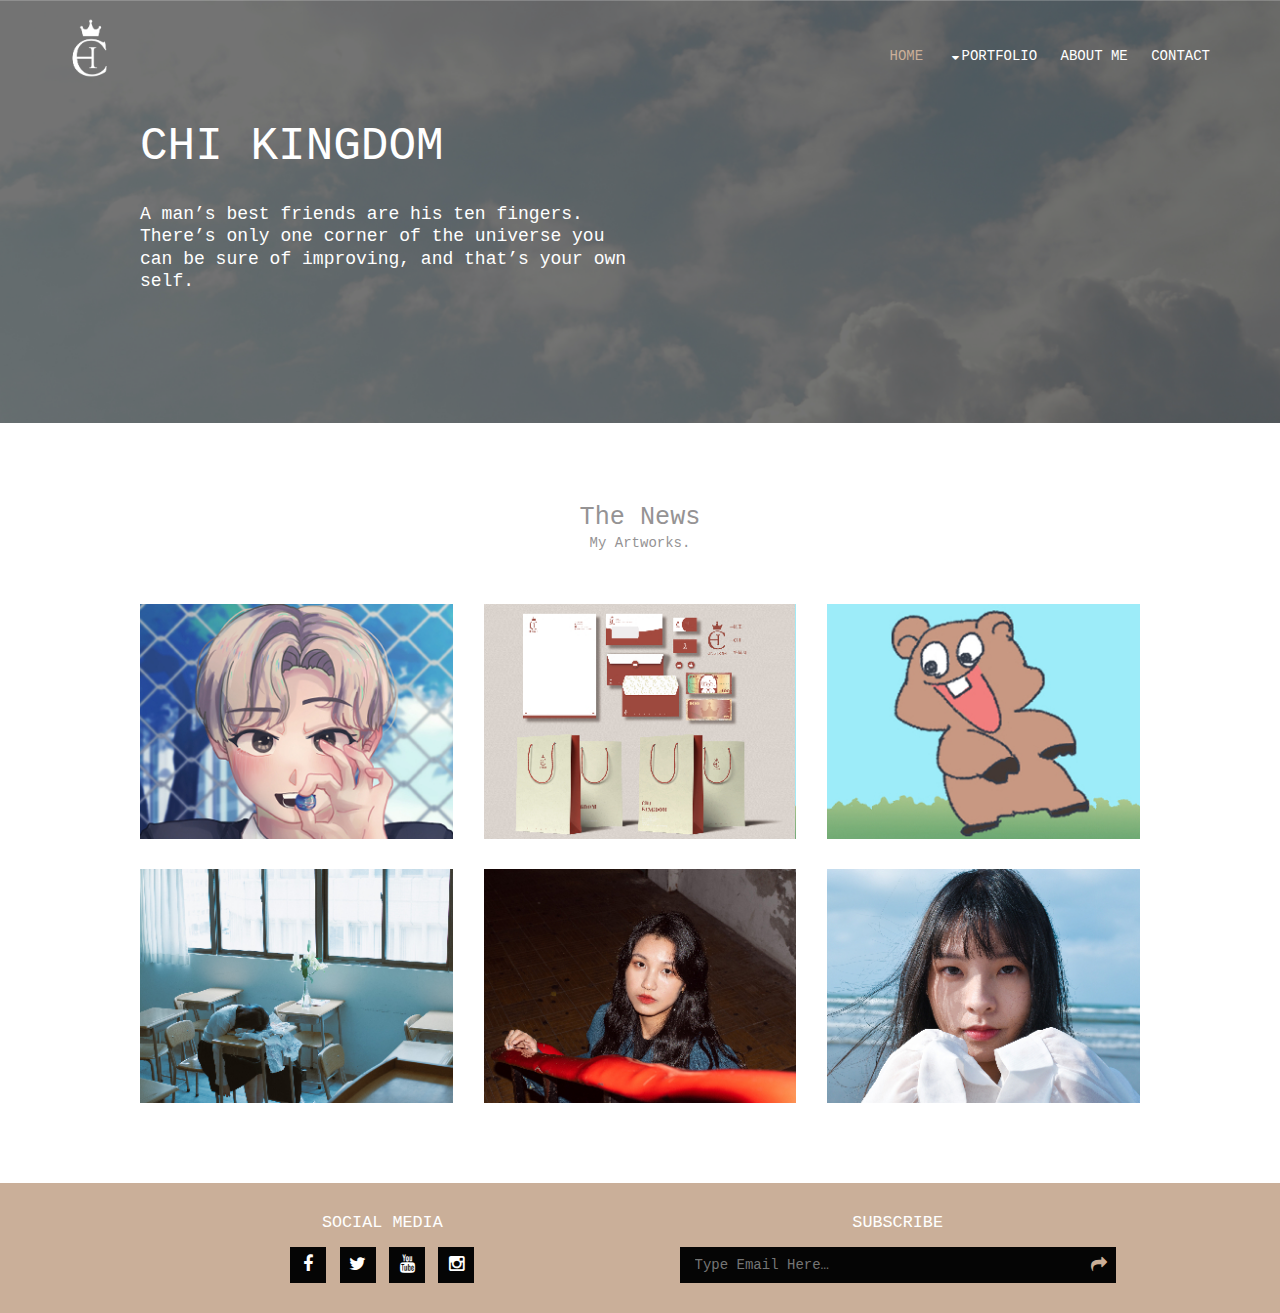
<file: index.html>
<!DOCTYPE html>
<html>

<head>
<title>CHI.web</title>
<meta charset="utf-8">
<meta name="viewport" content="width=device-width, initial-scale=1.0, maximum-scale=1.0, user-scalable=no">
<link href="images/quokka.ico" rel="shortcut icon"/>
<link href="layout/styles/layout.css" rel="stylesheet" type="text/css" media="all">
    <style type="text/css">
      body{
        cursor:url('images/demo/test3.ico'),auto;
      }
      a:hover{cursor:url('images/demo/test4.ico'),auto;}
    </style>
</head>

<body id="top">
<!-- home top背景-->
<div class="bgded overlay" style="background-image:url('images/demo/back1.jpg');"> 
  <!-- #################################### -->
  <div class="wrapper row1">
    <header id="header" class="hoc clear"> 

      <!-- 左上LOGO -->
      <div id="logo" class="fl_left">
        <a href="index.html"><img src="images/demo/logo2.png" alt="kingdom"></a>

      </div>

      <!--選單-->
      <nav id="mainav" class="fl_right">
        <ul class="clear">
          <li class="active"><a href="index.html">Home</a></li>

          <li><a class="drop" href="#">Portfolio</a>
            <ul>
              <li><a href="drawing/index.html">Drawing</a></li>
              <li><a href="design/index.html">Design</a></li>
              <li><a class="drop" href="#">Photography</a>
                <ul>
                  <li><a href="Pp/index.html">Portrait</a></li>
                  <li><a href="Cp/index.html">Commercial</a></li>
                </ul>
              </li>
            </ul>
          </li>

          <li><a href="about/index.html">About me</a></li>
          <li><a href="contact/index.html">Contact</a></li>
        </ul>
      </nav>
      <!-- ############### -->
    </header>
  </div>
  <!-- ################### -->

 

  <div id="pageintro" class="hoc clear"> 
    <!-- ###主畫面大文字########### -->
    <article>
      <h2 class="heading">CHI KINGDOM</h2>
      <p class="fly">A man’s best friends are his ten fingers. <br>There’s only one corner of the universe you can be sure of improving, and that’s your own self. </p>
    </article>
  </div>

</div>

<!-- End Top Background Image Wrapper -->


    <!-- / main body -->
    <!-- 幾格圖片 -->
<div class="wrapper row3">
  <div class="hoc container clear"> 

    <div class="center btmspace-50">
      <h3 class="font-x2 nospace">The News</h3>
      <p class="nospace">My Artworks.</p>
    </div>

    <ul class="nospace group elements">
      <li class="one_third first">
        <figure><img src="images/demo/6.jpg" alt="">
          <figcaption><a href="artworks/index.html">HanJisung</a></figcaption>
        </figure>
      </li>
      <li class="one_third">
        <figure><img src="images/demo/4.jpg" alt="">
          <figcaption><a href="#">Chi Kingdom</a></figcaption>
        </figure>
      </li>
      <li class="one_third">
        <figure><img src="images/demo/5.jpg" alt="">
          <figcaption><a href="#">HaN QUOKKA</a></figcaption>
        </figure>
      </li>
      <li class="one_third first">
        <figure><img src="images/demo/2.jpg" alt="">
          <figcaption><a href="artworks/index.html">人格疾患</a></figcaption>
        </figure>
      </li>
      <li class="one_third">
        <figure><img src="images/demo/1.jpg" alt="">
          <figcaption><a href="#">環南舊公寓</a></figcaption>
        </figure>
      </li>
      <li class="one_third">
        <figure><img src="images/demo/3.jpg" alt="">
          <figcaption><a href="#">海</a></figcaption>
        </figure>
      </li>
    </ul>
    <!-- ##################### -->
    <div class="clear"></div>
  </div>
</div>


<!-- #########藍色邊界#### -->

<div class="wrapper coloured">
  <div id="social" class="hoc clear"> 
    <!--社交軟體 -->
    <div class="one_half first">
      <h6 class="title">Social Media</h6>
      <ul class="faico clear">
        <li><a class="faicon-facebook" href="https://www.facebook.com/profile.php?id=100069092880439"><i class="fa fa-facebook"></i></a></li>
        <li><a class="faicon-twitter" href="https://mobile.twitter.com/Kaede5102"><i class="fa fa-twitter"></i></a></li>
        <li><a class="faicon-youtube" href="https://www.youtube.com/channel/UCPfR3Lyw4g_-reQ_JfTW7Kg/videos"><i class="fa fa-youtube"></i></a></li>
        <li><a class="faicon-rss" href="https://www.instagram.com/kaede.chi_0723/"><i class="fa fa-instagram"></i></a></li>
      </ul> <!--改成ig-->
    </div>

<!--訂閱信箱-->
    <div class="one_half">
      <h6 class="title">Subscribe</h6>
      <form class="clear" method="post" action="#">
        <fieldset>
          <legend>Subscribe:</legend>
          <input type="text" value="" placeholder="Type Email Here&hellip;">
          <button class="fa fa-share" type="submit" title="Submit"><em>Submit</em></button>
        </fieldset>
      </form>
    </div>
    <!-- ################## -->
  </div>
</div>


<!-- ################################################################################################ -->

<a id="backtotop" href="#top"><i class="fa fa-chevron-up"></i></a>
<!-- JAVASCRIPTS -->
<script src="layout/scripts/jquery.min.js"></script>
<script src="layout/scripts/jquery.backtotop.js"></script>
<script src="layout/scripts/jquery.mobilemenu.js"></script>
</body>
</html>
</file>
<file: layout/styles/layout.css>
@charset "utf-8";
/*
Template Name: Pobabini
Author: <a href="https://www.os-templates.com/">OS Templates</a>
Author URI: https://www.os-templates.com/
Licence: Free to use under our free template licence terms
Licence URI: https://www.os-templates.com/template-terms
File: Layout CSS
*/

@import url("fontawesome-4.5.0.min.css");
@import url("framework.css");

/* Rows
--------------------------------------------------------------------------------------------------------------- */
.row1{border-bottom:1px solid;}
.row2, .row2 a{}
.row3, .row3 a{}
.row4, .row4 a{}
.row5{border-top:1px solid;}



/* Header 左上LOGO
--------------------------------------------------------------------------------------------------------------- */
#header{}


#header #logo{
	position:absolute;
	top:8px;
	left:50px;
}
#header #logo img {
	margin-left: 10px;
	margin-top:10px; 
	width: 60px;}

/* Page Intro 右上分頁
--------------------------------------------------------------------------------------------------------------- */
#pageintro{padding:120px 0 100px;}


#pageintro article{display:block; max-width:50%;}
#pageintro article .heading{margin-bottom:30px; font-size:46px;font-family:"FangSong",'Courier New',Monospace;}
#pageintro article p{font-size:16px;}
#pageintro article footer{margin-top:50px;}
#pageintro article .fly{margin-top:20px; margin-bottom:30px; font-size:18px;font-family:"FangSong",'Courier New',Monospace;}

*{font-family: 'Courier New',Monospace,!important;}


#me img {
    float: left;
    vertical-align: bottom;
    width: 400px;
}

#me2 {
    float: right;
    width: 400px;
    margin-right: 60px;
    margin-bottom: 10px;
}

/* Content Area
--------------------------------------------------------------------------------------------------------------- */
.container{padding:80px 0;}

/* Content */
.container .content{}

.services{}
.services li{}
.services li:nth-child(-n+3){margin-bottom:30px;}
.services li:last-child{margin-bottom:0;}/* Used for mobile devices when elements stack */
.services article{display:block; position:relative; min-height:80px; padding:0 0 0 40px;}
.services article *{margin:0;}
.services article i{display:block; position:absolute; top:0; left:0; font-size:24px;}
.services article .heading{margin-bottom:10px; font-size:1.2rem;font-family: "FangSong",'Courier New',Monospace;}
.services article p{margin-bottom:10px;}

.elements{}
.elements li{}
.elements li:nth-child(-n+3){margin-bottom:30px;}
.elements li:last-child{margin-bottom:0;}/* Used for mobile devices when elements stack */
.elements figure{display:block; position:relative; width:100%; max-width:320px; height:100%;}
.elements figure figcaption{display:block; position:absolute; bottom:0; left:0; width:100%; text-align:center; opacity:0;}
.elements figure:hover figcaption{opacity:1;}
.elements figure figcaption a{display:block; padding:10px; font-weight:700; text-transform:uppercase;}

/* Comments */
#comments ul{margin:0 0 40px 0; padding:0; list-style:none;}
#comments li{margin:0 0 10px 0; padding:15px;}
#comments .avatar{float:right; margin:0 0 10px 10px; padding:3px; border:1px solid;}
#comments address{font-weight:bold;}
#comments time{font-size:smaller;}
#comments .comcont{display:block; margin:0; padding:0;}
#comments .comcont p{margin:10px 5px 10px 0; padding:0;}

#comments form{display:block; width:100%;}
#comments input, #comments textarea{width:100%; padding:10px; border:1px solid;}
#comments textarea{overflow:auto;}
#comments div{margin-bottom:15px;}
#comments input[type="submit"], #comments input[type="reset"]{display:inline-block; width:auto; min-width:150px; margin:0; padding:8px 5px; cursor:pointer;}

/* Sidebar */
.container .sidebar{}

.sidebar .sdb_holder{margin-bottom:50px;}
.sidebar .sdb_holder:last-child{margin-bottom:0;}


/* Full Width Split Box
--------------------------------------------------------------------------------------------------------------- */
.split{display:block; width:100%; background-position:top right; background-repeat:no-repeat; background-size:cover;}
.split .box{display:block; float:right; width:50%; padding:6%;}

.split .box .testimonial{}
.split .box .testimonial figure{margin-bottom:20px;}
.split .box .testimonial figure img{float:left; margin-right:15px; border-radius:50%;}
.split .box .testimonial figure figcaption{float:left; margin:15px 0 0 0;}
.split .box .testimonial figure figcaption *{display:block; margin:0; padding:0; line-height:1;}
.split .box .testimonial figure figcaption strong{margin-bottom:5px;}
.split .box .testimonial figure figcaption br{display:none;}
.split .box .testimonial figure figcaption em{font-size:.8rem;}
.split .box .testimonial blockquote{display:block; position:relative; width:100%; margin:0; padding:30px 0 0 0; line-height:1.4; z-index:1;}
.split .box .testimonial blockquote::before{display:block; position:absolute; top:0; left:0; font-family:"FangSong"; font-size:60px; content:"\f10d"; z-index:-1;}


/* Social
--------------------------------------------------------------------------------------------------------------- */
#social{padding:30px 0; text-align:center;}

#social div:last-child{margin-bottom:0;}/* Used in small devices when elements stack */

#social .title{margin:0 0 15px 0; padding:0; font-size:1.2rem; text-transform:uppercase;}

#social form{display:block; position:relative; max-width:90%; margin:0 auto;}
#social input, #social button{display:block; height:36px; border:none;}
#social input{width:100%; min-width:250px; padding:5px 40px 5px 15px;}
#social button{position:absolute; top:1px; right:1px; width:32px; height:34px; font-size:16px; cursor:pointer;}
#social button em{display:none;}


/* Footer
--------------------------------------------------------------------------------------------------------------- */
#footer{padding:80px 0;}

#footer .title{margin:0 0 30px 0; padding:0; font-size:1.2rem; text-transform:uppercase;}

#footer .linklist li{display:block; margin-bottom:15px; padding:0 0 15px 0; border-bottom:1px solid;}
#footer .linklist li:last-child{margin:0; padding:0; border:none;}
#footer .linklist li::before, #footer .linklist li::after{display:table; content:"";}
#footer .linklist li, #footer .linklist li::after{clear:both;}

#footer .contact{}
#footer .contact.linklist li, #footer .contact.linklist li:last-child{position:relative; padding-left:40px;}
#footer .contact li *{margin:0; padding:0; line-height:1.6;}
#footer .contact li i{display:block; position:absolute; top:0; left:0; width:30px; font-size:16px; text-align:center;}


/* Copyright
--------------------------------------------------------------------------------------------------------------- */
#copyright{padding:20px 0;}
#copyright *{margin:0; padding:0;}


/* Transition Fade
--------------------------------------------------------------------------------------------------------------- */
*, *::before, *::after{transition:all .3s ease-in-out;}
#mainav form *{transition:none !important;}


/* ------------------------------------------------------------------------------------------------------------ */
/* ------------------------------------------------------------------------------------------------------------ */
/* ------------------------------------------------------------------------------------------------------------ */
/* ------------------------------------------------------------------------------------------------------------ */
/* ------------------------------------------------------------------------------------------------------------ */


/* Navigation
--------------------------------------------------------------------------------------------------------------- */
nav ul, nav ol{margin:0; padding:0; list-style:none;}

#mainav 
	{position:absolute;
	top:15px;
	right:70px;}
#mainav, #breadcrumb, .sidebar nav{line-height:normal;}
#mainav .drop::after, #mainav li li .drop::after, #breadcrumb li a::after, .sidebar nav a::after{position:absolute; font-family:"FontAwesome"; font-size:12px; line-height:10px;}

/* Top Navigation */
#mainav{}
#mainav ul.clear{margin-top:3px;}
#mainav ul{text-transform:uppercase;}
#mainav ul ul{z-index:9999; position:absolute; width:180px; text-transform:none;}
#mainav ul ul ul{left:180px; top:0;}
#mainav li{display:inline-block; position:relative; margin:0 15px 0 0; padding:0;}
#mainav li:last-child{margin-right:0;}
#mainav li li{width:100%; margin:0;}
#mainav li a{display:block; padding:30px 0;}
#mainav li li a{border:solid; border-width:0 0 1px 0;}
#mainav .drop{padding-left:15px;}
#mainav li li a, #mainav li li .drop{display:block; margin:0; padding:10px 30px;}
#mainav .drop::after, #mainav li li .drop::after{content:"\f0d7";}
#mainav .drop::after{top:35px; left:5px;}
#mainav li li .drop::after{top:15px; left:5px;}
#mainav ul ul{visibility:hidden; opacity:0;}
#mainav ul li:hover > ul{visibility:visible; opacity:1;}

#mainav form{display:none; margin:0; padding:0;}
#mainav form select, #mainav form select option{display:block; cursor:pointer; outline:none;}
#mainav form select{width:100%; padding:5px; border:1px solid;}
#mainav form select option{margin:5px; padding:0; border:none;}

/* Breadcrumb */
#breadcrumb{padding:120px 0 20px; text-align:right; text-transform:uppercase;}
#breadcrumb ul{margin:0; padding:0; list-style:none;}
#breadcrumb li{display:inline-block; margin:0 6px 0 0; padding:0;}
#breadcrumb li a{display:block; position:relative; margin:0; padding:0 12px 0 0; font-size:12px;}
#breadcrumb li a::after{top:3px; right:0; content:"\f101";}
#breadcrumb li:last-child a{margin:0; padding:0;}
#breadcrumb li:last-child a::after{display:none;}

/* Sidebar Navigation */
.sidebar nav{display:block; width:100%;}
.sidebar nav li{margin:0 0 3px 0; padding:0;}
.sidebar nav a{display:block; position:relative; margin:0; padding:5px 10px 5px 15px; text-decoration:none; border:solid; border-width:0 0 1px 0;}
.sidebar nav a::after{top:9px; left:5px; content:"\f101";}
.sidebar nav ul ul a{padding-left:35px;}
.sidebar nav ul ul a::after{left:25px;}
.sidebar nav ul ul ul a{padding-left:55px;}
.sidebar nav ul ul ul a::after{left:45px;}

/* Pagination */
.pagination{display:block; width:100%; text-align:center; clear:both;}
.pagination li{display:inline-block; margin:0 2px 0 0;}
.pagination li:last-child{margin-right:0;}
.pagination a, .pagination strong{display:block; padding:8px 11px; border:1px solid; background-clip:padding-box; font-weight:normal;}

/* Back to Top */
#backtotop{z-index:999; display:inline-block; position:fixed; visibility:hidden; bottom:20px; right:20px; width:36px; height:36px; line-height:36px; font-size:16px; text-align:center; opacity:.2;}
#backtotop i{display:block; width:100%; height:100%; line-height:inherit;}
#backtotop.visible{visibility:visible; opacity:.5;}
#backtotop:hover{opacity:1;}


/* Tables
--------------------------------------------------------------------------------------------------------------- */
table, th, td{border:1px solid; border-collapse:collapse; vertical-align:top;}
table, th{table-layout:auto;}
table{width:100%; margin-bottom:15px;}
th, td{padding:5px 8px;}
td{border-width:0 1px;}


/* Gallery
--------------------------------------------------------------------------------------------------------------- */
#gallery{display:block; width:100%; margin-bottom:80px;}
#gallery figure figcaption{display:block; width:100%; clear:both;}
#gallery li{margin-bottom:20px;}

#design{display:block; width:100%; margin-bottom:150px;}
#design figure figcaption{display:block; width:100%; clear:both;}
#design li{margin-bottom:150px;}


/* Font Awesome Social Icons
--------------------------------------------------------------------------------------------------------------- */
.faico{margin:0; padding:0; list-style:none;}
.faico li{display:inline-block; margin:0 5px 0 0; padding:0; line-height:normal;}
.faico li:last-child{margin-right:0;}
.faico a{display:inline-block; width:36px; height:36px; line-height:36px; font-size:18px; text-align:center;}

.faico a{color:inherit; background-color:#050505;}
.faico a:hover{color:#FFFFFF;}

.faicon-dribble:hover{background-color:#EA4C89;}
.faicon-facebook:hover{background-color:#3B5998;}
.faicon-google-plus:hover{background-color:#DB4A39;}
.faicon-linkedin:hover{background-color:#0E76A8;}
.faicon-pinterest:hover{background-color:#C8232C;}
.faicon-rss:hover{background-color:#EE802F;}
.faicon-twitter:hover{background-color:#00ACEE;}
.faicon-vk:hover{background-color:#4E658E;}
.faicon-youtube:hover{background-color:#C4302B;}


/* ------------------------------------------------------------------------------------------------------------ */
/* ------------------------------------------------------------------------------------------------------------ */
/* ------------------------------------------------------------------------------------------------------------ */
/* ------------------------------------------------------------------------------------------------------------ */
/* ------------------------------------------------------------------------------------------------------------ */


/* Colours
--------------------------------------------------------------------------------------------------------------- */
body{color:#7F7F7F; background-color:#050505;}
a{color:#CAAF99;}
a:active, a:focus{background:transparent;}/* IE10 + 11 Bugfix - prevents grey background */
hr, .borderedbox{border-color:#D7D7D7;}
label span{color:#FF0000; background-color:inherit;}
input:focus, textarea:focus, *:required:focus{border-color:#CAAF99;}
.overlay{color:#FFFFFF; background-color:inherit;}
.overlay::after{color:inherit; background-color:rgba(0,0,0,.55);}

.btn, .btn.inverse:hover{color:#FFFFFF; background-color:#CAAF99; border-color:#CAAF99;}
.btn:hover, .btn.inverse{color:inherit; background-color:transparent; border-color:inherit;}


/* Rows */
.row1{border-color:rgba(255,255,255,.2);}
.row2, .row2 a{}
.row3{color:#959394; background-color:#FFFFFF;}
.row4{color:#7F7F7F; background-color:#050505;}
.row5, .row5 a{color:#7F7F7F; background-color:#050505; border-color:rgba(255,255,255,.2);}

.coloured{color:#FFFFFF; background-color:#CAAF99;}


/* Header */
#header #logo a{color:inherit;}


/* Page Intro */
#pageintro .btn.inverse{color:#CAAF99; background-color:#FFFFFF; border-color:#FFFFFF;}
#pageintro .btn.inverse:hover{color:#FFFFFF; background-color:#CAAF99; border-color:#CAAF99;}


/* Content Area */
.services li{border-color:#D7D7D7;}

.elements figure figcaption{color:#FFFFFF; background:#CAAF99;}
.elements figure figcaption a{color:inherit;}


/* Full Width Split Box */
.split{color:#FFFFFF; background-color:rgba(0,0,0,.5);}
.split .box{background-color:inherit;}
.split .box .testimonial blockquote::before{color:rgba(255,255,255,.2);}


/* Social */
#social input, #social button{color:#FFFFFF; background-color:#050505;}
#social button{color:#CAAF99;}


/* Footer */
#footer .title{color:#FFFFFF;}
#footer .linklist li{border-color:rgba(255,255,255,.2);}

#footer input, #footer button{color:#FFFFFF; background-color:#191919;}
#footer button{color:#CAAF99;}


/* Navigation */
#mainav li a{color:inherit;}
#mainav .active a, #mainav a:hover, #mainav li:hover > a{color:#CAAF99; background-color:inherit;}
#mainav {font-family: 'Courier New', Monospace;}
#mainav li li a, #mainav .active li a{color:#FFFFFF; background-color:rgba(0,0,0,.6); border-color:rgba(0,0,0,.6);}
#mainav li li:hover > a, #mainav .active .active > a{color:#FFFFFF; background-color:#CAAF99;}
#mainav form select{color:#FFFFFF; background-color:#050505; border-color:rgba(255,255,255,.2);}

#breadcrumb a{color:inherit; background-color:inherit;}
#breadcrumb li:last-child a{color:#CAAF99;}

.container .sidebar nav a{color:inherit; border-color:#D7D7D7;}
.container .sidebar nav a:hover{color:#CAAF99;}

.pagination a, .pagination strong{border-color:#D7D7D7;}
.pagination .current *{color:#FFFFFF; background-color:#CAAF99;}

#backtotop{color:#FFFFFF; background-color:#CAAF99;}


/* Tables + Comments */
table, th, td, #comments .avatar, #comments input, #comments textarea{border-color:#D7D7D7;}
#comments input:focus, #comments textarea:focus, #comments *:required:focus{border-color:#CAAF99;}
th{color:#FFFFFF; background-color:#373737;}
tr, #comments li, #comments input[type="submit"], #comments input[type="reset"]{color:inherit; background-color:#FBFBFB;}
tr:nth-child(even), #comments li:nth-child(even){color:inherit; background-color:#F7F7F7;}
table a, #comments a{background-color:inherit;}


/* ------------------------------------------------------------------------------------------------------------ */
/* ------------------------------------------------------------------------------------------------------------ */
/* ------------------------------------------------------------------------------------------------------------ */
/* ------------------------------------------------------------------------------------------------------------ */
/* ------------------------------------------------------------------------------------------------------------ */


/* Media Queries
--------------------------------------------------------------------------------------------------------------- */
@-ms-viewport{width:device-width;}


/* Max Wrapper Width - Laptop, Desktop etc.
--------------------------------------------------------------------------------------------------------------- */
@media screen and (min-width:1000px){
	.hoc{max-width:1000px;}
}


/* Mobile Devices
--------------------------------------------------------------------------------------------------------------- */
@media screen and (max-width:900px){
	.hoc{max-width:90%;}

	#header{padding:30px 0;}
	#header #logo{margin:0;}

	#mainav{}
	#mainav ul{display:none;}
	#mainav form{display:block;}

	#breadcrumb{}

	.container{}
	#comments input[type="reset"]{margin-top:10px;}
	.pagination li{display:inline-block; margin:0 5px 5px 0;}

	#footer{}

	#copyright{}
	#copyright p:first-of-type{margin-bottom:10px;}
}


@media screen and (max-width:750px){
	.imgl, .imgr{display:inline-block; float:none; margin:0 0 10px 0;}
	.fl_left, .fl_right{display:block; float:none; margin-left: 15px}
	.one_half, .one_third, .two_third, .one_quarter, .two_quarter, .three_quarter{display:block; float:none; width:auto; margin:0 0 30px 0; padding:0;}
	.know_quarter{display:block; float:none; width:500px; margin:0 0 30px 0; padding:0;}

	#header{text-align:center;}
	#header #logo{margin-bottom:15px;}
	#header #logo{font-family: 'Courier New', Monospace;}

	#pageintro{}
	#pageintro article{max-width:none;}
	#pageintro article .heading{font-size:28px;font-family: "FangSong",'Courier New',Monospace;}

	.split .box{float:none; width:100%; padding:10%;}

	#footer{padding-bottom:50px;}/* not neccessary but looks better */
}

@media screen and (max-width:450px){}


/* Other
--------------------------------------------------------------------------------------------------------------- */
@media screen and (max-width:650px){
	.scrollable{display:block; width:100%; margin:0 0 30px 0; padding:0 0 15px 0; overflow:auto; overflow-x:scroll;}
	.scrollable table{margin:0; padding:0; white-space:nowrap;}

	.inline li{display:block; margin-bottom:10px;}
	.pushright li{margin-right:0;}

	.font-x2{font-size:1.4rem;}
	.font-x3{font-size:1.6rem;}
}
</file>
